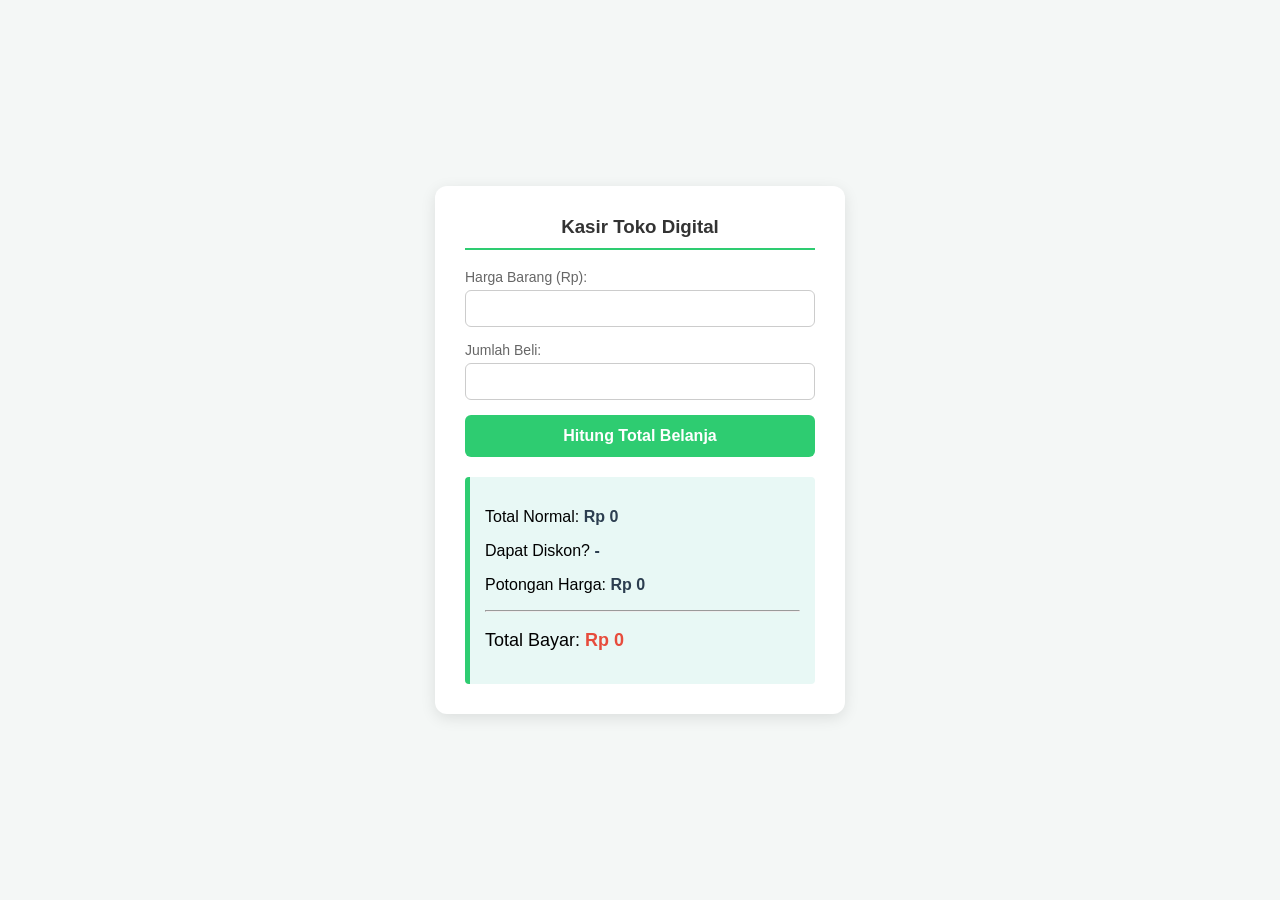
<file: index.html>
<!doctype html>
<html lang="id">
  <head>
    <meta charset="UTF-8" />
    <meta name="viewport" content="width=device-width, initial-scale=1.0" />
    <title>Simulasi Kasir Toko</title>

    <!-- LINK KE CSS EXTERNAL -->
    <link rel="stylesheet" href="style.css" />

    <!-- CSS INTERNAL -->
    <style>
      .hasil-box {
        margin-top: 20px;
        padding: 15px;
        background-color: #e8f8f5;
        border-left: 5px solid #2ecc71;
        border-radius: 4px;
      }
      .text-bold {
        font-weight: bold;
        color: #2c3e50;
      }
    </style>
  </head>
  <body>
    <!-- HTML SYNTAX -->
    <div class="kalkulator-box">
      <!-- CSS INLINE (Menggunakan atribut style langsung di tag) -->
      <h3 style="border-bottom: 2px solid #2ecc71; padding-bottom: 10px">Kasir Toko Digital</h3>

      <div class="input-group">
        <label for="harga">Harga Barang (Rp):</label>
        <input type="number" id="harga" />
      </div>

      <div class="input-group">
        <label for="jumlah">Jumlah Beli:</label>
        <input type="number" id="jumlah" />
      </div>

      <button onclick="hitungTotal()">Hitung Total Belanja</button>

      <!-- Tempat Output JavaScript -->
      <div class="hasil-box">
        <p>Total Normal: <span id="outTotal" class="text-bold">Rp 0</span></p>
        <p>Dapat Diskon? <span id="outStatus" class="text-bold">-</span></p>
        <p>Potongan Harga: <span id="outDiskon" class="text-bold">Rp 0</span></p>
        <hr />
        <p style="font-size: 18px">Total Bayar: <span id="outBayar" style="color: #e74c3c; font-weight: bold">Rp 0</span></p>
      </div>
    </div>

    <!-- JAVASCRIPT TAG -->
    <script>
      function hitungTotal() {
        // JAVASCRIPT VARIABLE & INPUT INTERACTION
        let hargaBarang = Number(document.getElementById("harga").value);
        let jumlahBeli = Number(document.getElementById("jumlah").value);

        let diskon = 0;
        let statusDiskon = "Tidak";

        // 1. OPERATOR ARITMATIKA (*)
        // Mengalikan harga dengan jumlah untuk mendapat total kotor
        let totalBelanja = hargaBarang * jumlahBeli;

        // 2. OPERATOR PERBANDINGAN (>=)
        // Mengecek apakah total belanja mencapai atau lebih dari Rp 100.000
        if (totalBelanja >= 200000) {
          statusDiskon = "Ya (25%)";

          // OPERATOR ARITMATIKA (*) untuk menghitung nilai potongan 25%
          diskon = totalBelanja * 0.25;
        } else if (totalBelanja >= 100000) {
          statusDiskon = "Ya (10%)";

          // OPERATOR ARITMATIKA (*) untuk menghitung nilai potongan 10%
          diskon = totalBelanja * 0.1;
        }

        // 3. OPERATOR PENUGASAN (= dan -=)
        // Menginisialisasi nilai awal total bayar
        let totalBayar = totalBelanja;

        // Mengurangi totalBayar dengan diskon secara langsung menggunakan penugasan pengurangan
        totalBayar -= diskon;

        // JAVASCRIPT OUTPUT (Menampilkan hasil ke elemen HTML)
        document.getElementById("outTotal").innerText = "Rp " + totalBelanja;
        document.getElementById("outStatus").innerText = statusDiskon;
        document.getElementById("outDiskon").innerText = "Rp " + diskon;
        document.getElementById("outBayar").innerText = "Rp " + totalBayar;
      }
    </script>
  </body>
</html>
</file>
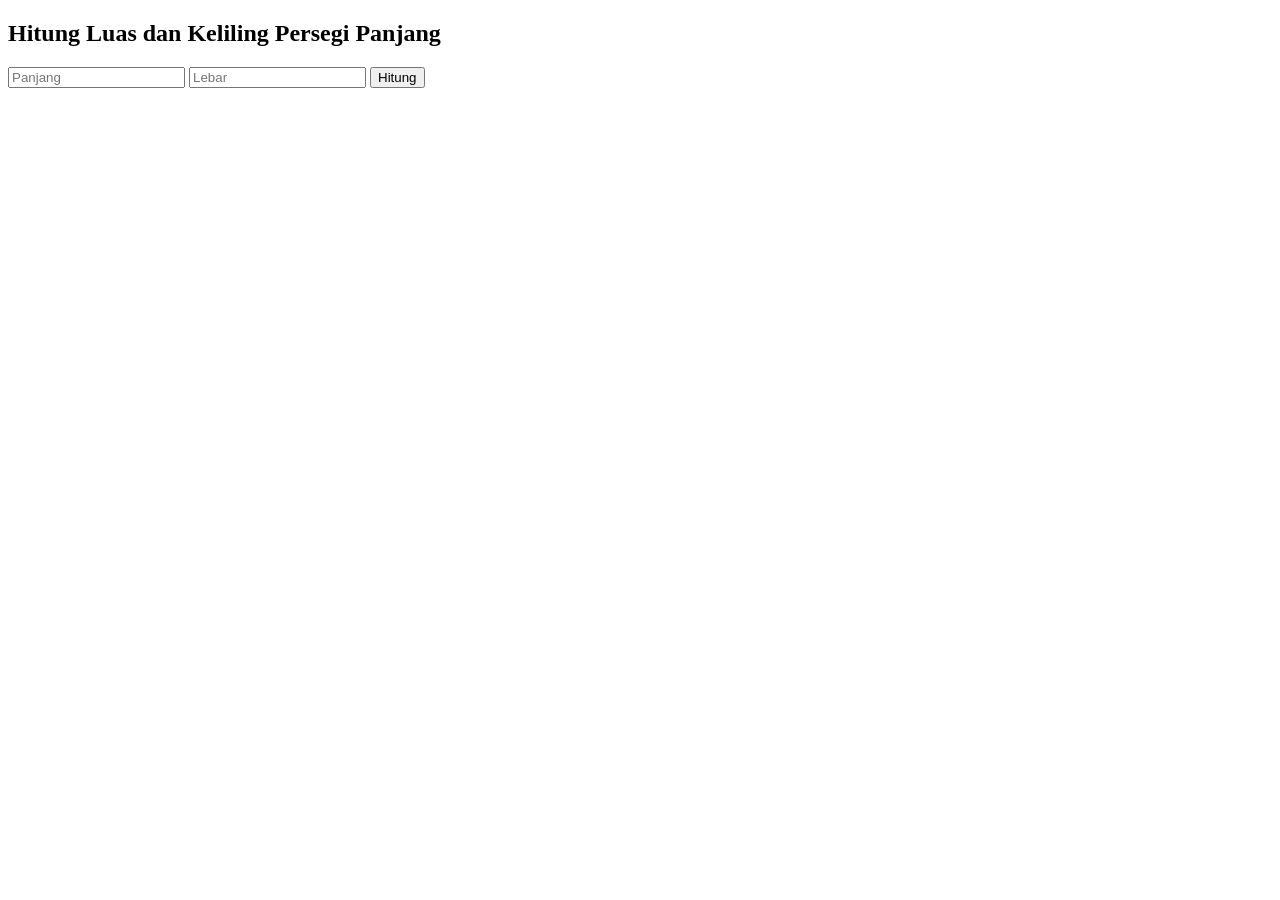
<file: pertemuan_13/functionKompleks.html>
<!DOCTYPE html>
<html>
<head>
    <title>Function Kompleks</title>
</head>
<body>

    <h2>Hitung Luas dan Keliling Persegi Panjang</h2>

    <input type="number" id="panjang" placeholder="Panjang">
    <input type="number" id="lebar" placeholder="Lebar">

    <button onclick="hitung()">Hitung</button>

    <p id="output"></p>

    <script>

        function luas(p, l) {
            return p * l;
        }

        function keliling(p, l) {
            return 2 * (p + l);
        }

        function hitung() {
            let panjang = parseInt(document.getElementById("panjang").value);
            let lebar = parseInt(document.getElementById("lebar").value);

            let hasilLuas = luas(panjang, lebar);
            let hasilKeliling = keliling(panjang, lebar);

            document.getElementById("output").innerHTML =
                "Luas = " + hasilLuas + "<br>" +
                "Keliling = " + hasilKeliling;
        }

    </script>

</body>
</html>
</file>
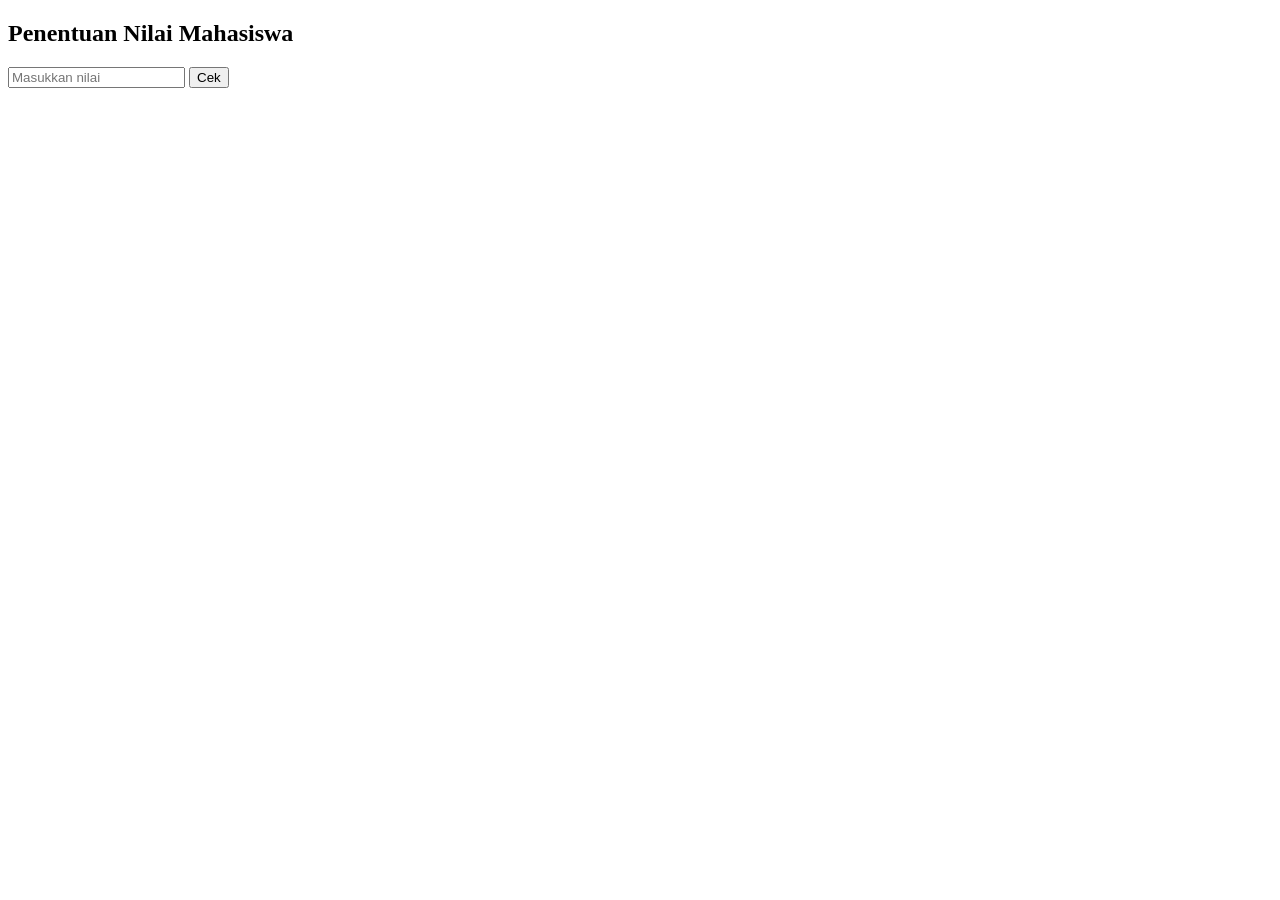
<file: pertemuan_13/ifelseKompleks.html>
<!DOCTYPE html>
<html>
<head>
    <title>IF ELSE Kompleks</title>
</head>
<body>

    <h2>Penentuan Nilai Mahasiswa</h2>

    <input type="number" id="nilai" placeholder="Masukkan nilai">
    <button onclick="cekNilai()">Cek</button>

    <p id="hasil"></p>

    <script>
        function cekNilai() {
            let nilai = document.getElementById("nilai").value;
            let hasil = "";

            if (nilai >= 90 && nilai <= 100) {
                hasil = "Grade A";
            } 
            else if (nilai >= 80) {
                hasil = "Grade B";
            } 
            else if (nilai >= 70) {
                hasil = "Grade C";
            } 
            else if (nilai >= 60) {
                hasil = "Grade D";
            } 
            else if (nilai >= 0) {
                hasil = "Grade E";
            } 
            else {
                hasil = "Nilai tidak valid";
            }

            document.getElementById("hasil").innerHTML = hasil;
        }
    </script>

</body>
</html>
</file>
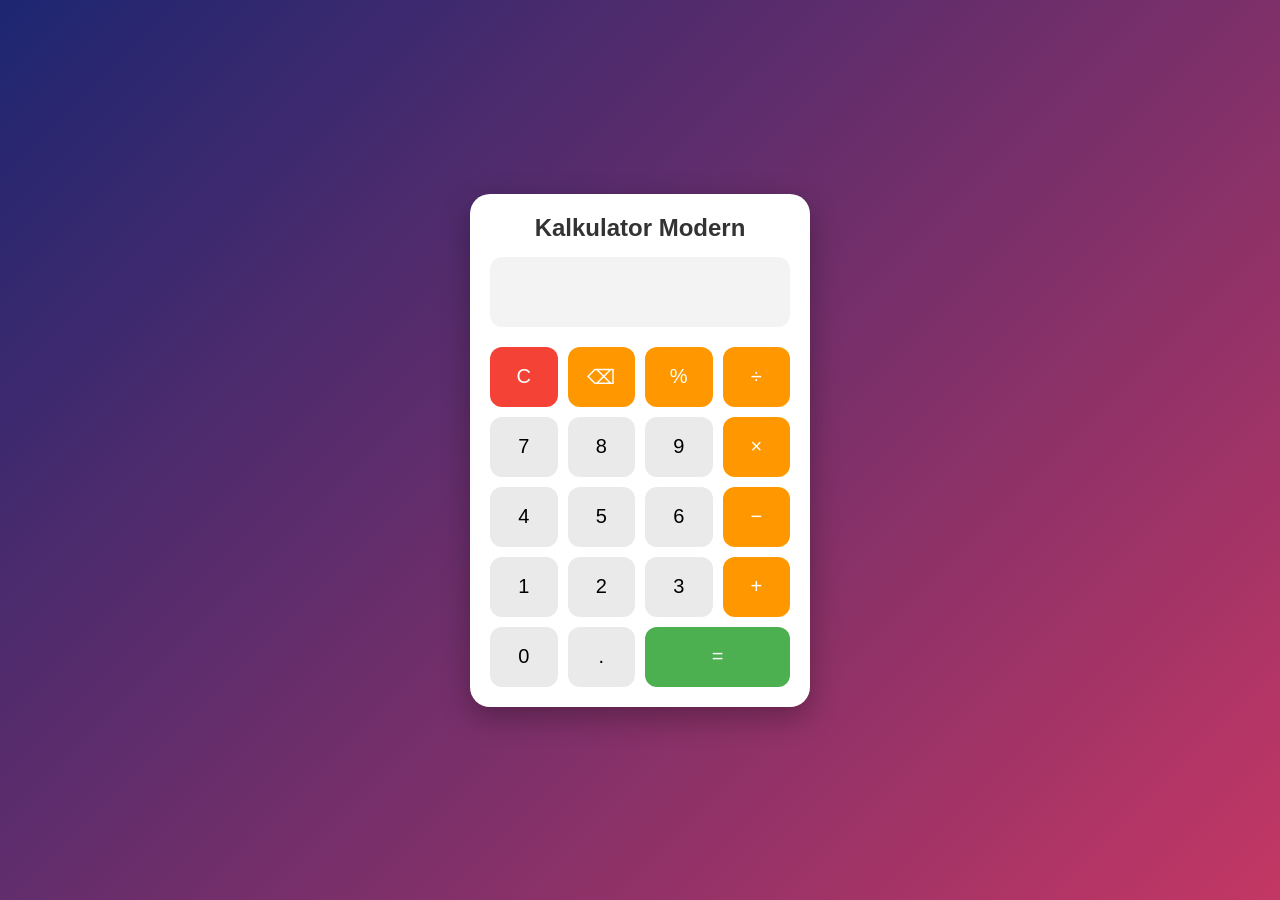
<file: pertemuan_13/kalkulator.html>
<!DOCTYPE html>
<html lang="id">
<head>
    <meta charset="UTF-8">
    <meta name="viewport" content="width=device-width, initial-scale=1.0">

    <title>Kalkulator Modern</title>

    <style>

        *{
            margin: 0;
            padding: 0;
            box-sizing: border-box;
            font-family: Arial, Helvetica, sans-serif;
        }

        body{
            background: linear-gradient(135deg, #1d2671, #c33764);
            height: 100vh;
            display: flex;
            justify-content: center;
            align-items: center;
        }

        .calculator{
            width: 340px;
            background: white;
            padding: 20px;
            border-radius: 20px;
            box-shadow: 0 10px 30px rgba(0,0,0,0.3);
        }

        .title{
            text-align: center;
            margin-bottom: 15px;
            color: #333;
        }

        #display{
            width: 100%;
            height: 70px;
            border: none;
            outline: none;
            background: #f3f3f3;
            border-radius: 12px;
            text-align: right;
            font-size: 32px;
            padding: 10px;
            margin-bottom: 20px;
        }

        .buttons{
            display: grid;
            grid-template-columns: repeat(4,1fr);
            gap: 10px;
        }

        button{
            height: 60px;
            border: none;
            border-radius: 12px;
            font-size: 20px;
            cursor: pointer;
            transition: 0.2s;
        }

        button:hover{
            transform: scale(1.05);
        }

        .number{
            background: #eaeaea;
        }

        .operator{
            background: #ff9800;
            color: white;
        }

        .equal{
            background: #4caf50;
            color: white;
            grid-column: span 2;
        }

        .clear{
            background: #f44336;
            color: white;
        }

    </style>
</head>

<body>

    <div class="calculator">

        <h2 class="title">Kalkulator Modern</h2>

        <input type="text" id="display" readonly>

        <div class="buttons">

            <button class="clear" onclick="clearDisplay()">C</button>
            <button class="operator" onclick="deleteLast()">⌫</button>
            <button class="operator" onclick="appendValue('%')">%</button>
            <button class="operator" onclick="appendValue('/')">÷</button>

            <button class="number" onclick="appendValue('7')">7</button>
            <button class="number" onclick="appendValue('8')">8</button>
            <button class="number" onclick="appendValue('9')">9</button>
            <button class="operator" onclick="appendValue('*')">×</button>

            <button class="number" onclick="appendValue('4')">4</button>
            <button class="number" onclick="appendValue('5')">5</button>
            <button class="number" onclick="appendValue('6')">6</button>
            <button class="operator" onclick="appendValue('-')">−</button>

            <button class="number" onclick="appendValue('1')">1</button>
            <button class="number" onclick="appendValue('2')">2</button>
            <button class="number" onclick="appendValue('3')">3</button>
            <button class="operator" onclick="appendValue('+')">+</button>

            <button class="number" onclick="appendValue('0')">0</button>
            <button class="number" onclick="appendValue('.')">.</button>

            <button class="equal" onclick="calculate()">=</button>

        </div>

    </div>

    <script>

        const display = document.getElementById("display");

        function appendValue(value){
            display.value += value;
        }

        function clearDisplay(){
            display.value = "";
        }

        function deleteLast(){
            display.value = display.value.slice(0, -1);
        }

        function calculate(){

            try{
                display.value = eval(display.value);
            }
            catch(error){
                display.value = "Error";
            }

        }

        // Support keyboard
        document.addEventListener("keydown", function(event){

            const key = event.key;

            if(!isNaN(key) || ['+','-','*','/','.','%'].includes(key)){
                appendValue(key);
            }
            else if(key === "Enter"){
                calculate();
            }
            else if(key === "Backspace"){
                deleteLast();
            }
            else if(key === "Escape"){
                clearDisplay();
            }

        });

    </script>

</body>
</html>
</file>
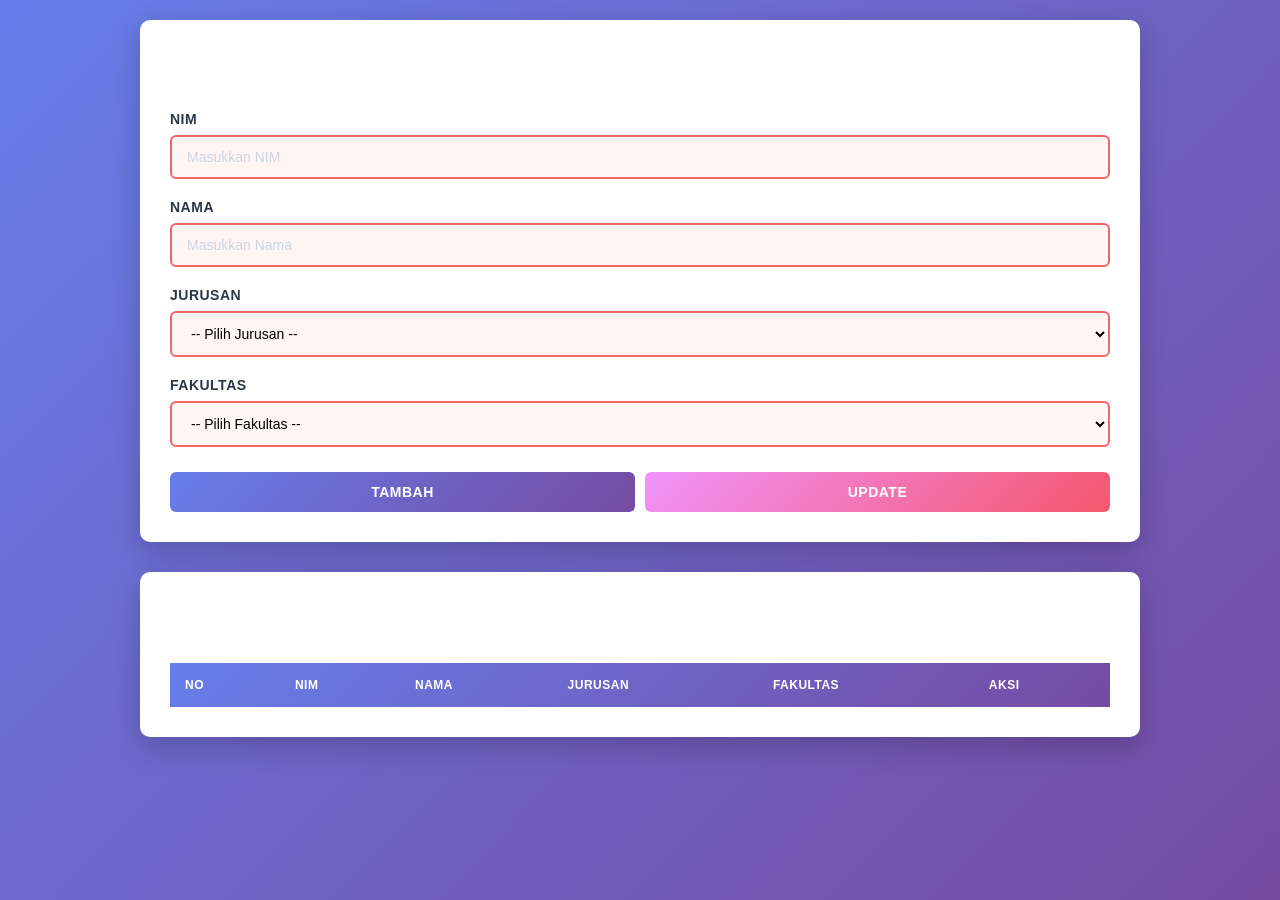
<file: pertemuan_14/mahasiswa.html>
<!DOCTYPE html>
<html lang="id">

<head>
    <meta charset="UTF-8">
    <meta name="viewport" content="width=device-width, initial-scale=1.0">
    <title>Data Mahasiswa</title>
    <link rel="stylesheet" href="styles.css">
</head>

<body>

<div class="container">
    <div class="form-section">
        <h2>Form Data Mahasiswa</h2>

        <div class="form-group">
            <label>NIM</label>
            <input type="text" id="nim" placeholder="Masukkan NIM" required>
        </div>

        <div class="form-group">
            <label>Nama</label>
            <input type="text" id="nama" placeholder="Masukkan Nama" required>
        </div>

        <div class="form-group">
            <label>Jurusan</label>
            <select id="jurusan" required>
                <option value="">-- Pilih Jurusan --</option>
                <option value="Teknik Informatika">Teknik Informatika</option>
                <option value="Sistem Informasi">Sistem Informasi</option>
                <option value="Teknik Elektro">Teknik Elektro</option>
            </select>
        </div>

        <div class="form-group">
            <label>Fakultas</label>
            <select id="fakultas" required>
                <option value="">-- Pilih Fakultas --</option>
                <option value="Fakultas Ilmu Komputer">Fakultas Ilmu Komputer</option>
                <option value="Fakultas Teknik">Fakultas Teknik</option>
                <option value="Fakultas Ekonomi">Fakultas Ekonomi</option>
            </select>
        </div>

        <div class="button-group">
            <button class="btn-tambah" onclick="tambahData()">Tambah</button>
            <button class="btn-update" onclick="updateData()">Update</button>
        </div>
    </div>

    <div class="table-section">
        <h2>Daftar Mahasiswa</h2>

        <table>
            <thead>
                <tr>
                    <th>No</th>
                    <th>NIM</th>
                    <th>Nama</th>
                    <th>Jurusan</th>
                    <th>Fakultas</th>
                    <th>Aksi</th>
                </tr>
            </thead>
            <tbody id="tabelData"></tbody>
        </table>
    </div>
</div>

    <script>
        let dataMahasiswa = [];
        let indexEdit = -1;

        function tampilData() {
            let tabel = document.getElementById("tabelData");
            tabel.innerHTML = "";

            for (let i = 0; i < dataMahasiswa.length; i++) {
                tabel.innerHTML += `
                    <tr>
                        <td>${i + 1}</td>
                        <td>${dataMahasiswa[i].nim}</td>
                        <td>${dataMahasiswa[i].nama}</td>
                        <td>${dataMahasiswa[i].jurusan}</td>
                        <td>${dataMahasiswa[i].fakultas}</td>
                        <td>
                            <button class="btn-action btn-edit" onclick="editData(${i})">Edit</button>
                            <button class="btn-action btn-hapus" onclick="hapusData(${i})">Hapus</button>
                        </td>
                    </tr>
                `;
            }
        }

        function tambahData() {
            let nim = document.getElementById("nim").value.trim();
            let nama = document.getElementById("nama").value.trim();
            let jurusan = document.getElementById("jurusan").value.trim();
            let fakultas = document.getElementById("fakultas").value.trim();

            // Validasi field yang kosong
            if (nim === "") {
                alert("❌ NIM wajib diisi!");
                document.getElementById("nim").focus();
                return;
            }
            if (nama === "") {
                alert("❌ Nama wajib diisi!");
                document.getElementById("nama").focus();
                return;
            }
            if (jurusan === "") {
                alert("❌ Jurusan wajib dipilih!");
                document.getElementById("jurusan").focus();
                return;
            }
            if (fakultas === "") {
                alert("❌ Fakultas wajib dipilih!");
                document.getElementById("fakultas").focus();
                return;
            }

            let mahasiswa = {
                nim: nim,
                nama: nama,
                jurusan: jurusan,
                fakultas: fakultas
            };

            dataMahasiswa.push(mahasiswa);

            alert("✅ Data mahasiswa berhasil ditambahkan!");
            tampilData();
            kosongkanForm();
        }

        function editData(index) {
            document.getElementById("nim").value = dataMahasiswa[index].nim;
            document.getElementById("nama").value = dataMahasiswa[index].nama;
            document.getElementById("jurusan").value = dataMahasiswa[index].jurusan;
            document.getElementById("fakultas").value = dataMahasiswa[index].fakultas;

            indexEdit = index;
        }

        function updateData() {
            if (indexEdit === -1) {
                alert("❌ Pilih data yang ingin diedit terlebih dahulu!");
                return;
            }

            let nim = document.getElementById("nim").value.trim();
            let nama = document.getElementById("nama").value.trim();
            let jurusan = document.getElementById("jurusan").value.trim();
            let fakultas = document.getElementById("fakultas").value.trim();

            // Validasi field yang kosong
            if (nim === "") {
                alert("❌ NIM wajib diisi!");
                document.getElementById("nim").focus();
                return;
            }
            if (nama === "") {
                alert("❌ Nama wajib diisi!");
                document.getElementById("nama").focus();
                return;
            }
            if (jurusan === "") {
                alert("❌ Jurusan wajib dipilih!");
                document.getElementById("jurusan").focus();
                return;
            }
            if (fakultas === "") {
                alert("❌ Fakultas wajib dipilih!");
                document.getElementById("fakultas").focus();
                return;
            }

            dataMahasiswa[indexEdit].nim = nim;
            dataMahasiswa[indexEdit].nama = nama;
            dataMahasiswa[indexEdit].jurusan = jurusan;
            dataMahasiswa[indexEdit].fakultas = fakultas;

            alert("✅ Data mahasiswa berhasil diperbarui!");
            tampilData();
            kosongkanForm();

            indexEdit = -1;
        }

        function hapusData(index) {
            dataMahasiswa.splice(index, 1);
            tampilData();
        }

        function kosongkanForm() {
            document.getElementById("nim").value = "";
            document.getElementById("nama").value = "";
            document.getElementById("jurusan").value = "";
            document.getElementById("fakultas").value = "";
        }
    </script>

</body>

</html>
</file>
<file: style.css>
/* style.css */
body {
    font-family: 'Segoe UI', Tahoma, Geneva, Verdana, sans-serif;
    background-color: #f4f7f6;
    display: flex;
    justify-content: center;
    align-items: center;
    height: 100vh;
    margin: 0;
}

.kalkulator-box {
    background-color: #ffffff;
    padding: 30px;
    border-radius: 12px;
    box-shadow: 0 4px 15px rgba(0, 0, 0, 0.1);
    width: 350px;
}

h3 {
    color: #333;
    margin-top: 0;
    text-align: center;
}

.input-group {
    margin-bottom: 15px;
}

.input-group label {
    display: block;
    margin-bottom: 5px;
    color: #666;
    font-size: 14px;
}

.input-group input {
    width: 100%;
    padding: 10px;
    border: 1px solid #ccc;
    border-radius: 6px;
    box-sizing: border-box;
}

button {
    width: 100%;
    padding: 12px;
    background-color: #2ecc71;
    color: white;
    border: none;
    border-radius: 6px;
    font-size: 16px;
    cursor: pointer;
    font-weight: bold;
}

button:hover {
    background-color: #27ae60;
}
</file>
<file: pertemuan_14/styles.css>
* {
    margin: 0;
    padding: 0;
    box-sizing: border-box;
}

body {
    font-family: 'Segoe UI', Tahoma, Geneva, Verdana, sans-serif;
    background: linear-gradient(135deg, #667eea 0%, #764ba2 100%);
    min-height: 100vh;
    padding: 20px;
}

.container {
    max-width: 1000px;
    margin: 0 auto;
}

/* ===== JUDUL UTAMA ===== */
h2 {
    color: #2d3748;
    margin-bottom: 20px;
    font-size: 24px;
    padding-bottom: 10px;
    border-bottom: 3px solid #667eea;
}

h2:first-of-type {
    color: #ffffff;
    border-bottom-color: #ffffff;
    margin-top: 0;
}

/* ===== FORM SECTION ===== */
.form-section {
    background: white;
    padding: 30px;
    border-radius: 10px;
    box-shadow: 0 10px 30px rgba(0, 0, 0, 0.2);
    margin-bottom: 30px;
}

.form-group {
    margin-bottom: 20px;
    display: flex;
    flex-direction: column;
}

label {
    font-weight: 600;
    color: #2d3748;
    margin-bottom: 8px;
    font-size: 14px;
    text-transform: uppercase;
    letter-spacing: 0.5px;
}

input[type="text"],
select {
    padding: 12px 15px;
    border: 2px solid #e2e8f0;
    border-radius: 6px;
    font-size: 14px;
    transition: all 0.3s ease;
    font-family: 'Segoe UI', Tahoma, Geneva, Verdana, sans-serif;
}

input[type="text"]:focus,
select:focus {
    outline: none;
    border-color: #667eea;
    box-shadow: 0 0 0 3px rgba(102, 126, 234, 0.1);
    background-color: #f7fafc;
}

input[type="text"]::placeholder {
    color: #cbd5e0;
}

input[type="text"]:invalid {
    border-color: #f56565;
    background-color: #fff5f5;
}

select:invalid {
    border-color: #f56565;
    background-color: #fff5f5;
}

/* ===== BUTTON SECTION ===== */
.button-group {
    display: flex;
    gap: 10px;
    margin-top: 25px;
}

button {
    flex: 1;
    padding: 12px 20px;
    border: none;
    border-radius: 6px;
    font-size: 14px;
    font-weight: 600;
    cursor: pointer;
    transition: all 0.3s ease;
    text-transform: uppercase;
    letter-spacing: 0.5px;
}

.btn-tambah {
    background: linear-gradient(135deg, #667eea 0%, #764ba2 100%);
    color: white;
}

.btn-tambah:hover {
    transform: translateY(-2px);
    box-shadow: 0 8px 20px rgba(102, 126, 234, 0.4);
}

.btn-tambah:active {
    transform: translateY(0);
}

.btn-update {
    background: linear-gradient(135deg, #f093fb 0%, #f5576c 100%);
    color: white;
}

.btn-update:hover {
    transform: translateY(-2px);
    box-shadow: 0 8px 20px rgba(245, 87, 108, 0.4);
}

.btn-update:active {
    transform: translateY(0);
}

/* ===== TABEL SECTION ===== */
.table-section {
    background: white;
    padding: 30px;
    border-radius: 10px;
    box-shadow: 0 10px 30px rgba(0, 0, 0, 0.2);
    overflow-x: auto;
}

table {
    width: 100%;
    border-collapse: collapse;
    margin-top: 20px;
}

thead {
    background: linear-gradient(135deg, #667eea 0%, #764ba2 100%);
}

th {
    color: white;
    padding: 15px;
    text-align: left;
    font-weight: 600;
    text-transform: uppercase;
    font-size: 12px;
    letter-spacing: 0.5px;
}

td {
    padding: 15px;
    border-bottom: 1px solid #e2e8f0;
    color: #2d3748;
    font-size: 14px;
}

tbody tr {
    transition: background-color 0.3s ease;
}

tbody tr:hover {
    background-color: #f7fafc;
}

tbody tr:last-child td {
    border-bottom: none;
}

/* ===== TABEL ACTION BUTTONS ===== */
.btn-action {
    padding: 8px 12px;
    border: none;
    border-radius: 5px;
    font-size: 12px;
    font-weight: 600;
    cursor: pointer;
    transition: all 0.3s ease;
    margin-right: 5px;
    text-transform: uppercase;
    letter-spacing: 0.3px;
}

.btn-edit {
    background: linear-gradient(135deg, #4facfe 0%, #00f2fe 100%);
    color: white;
}

.btn-edit:hover {
    transform: translateY(-2px);
    box-shadow: 0 5px 15px rgba(79, 172, 254, 0.4);
}

.btn-hapus {
    background: linear-gradient(135deg, #fa709a 0%, #fee140 100%);
    color: white;
}

.btn-hapus:hover {
    transform: translateY(-2px);
    box-shadow: 0 5px 15px rgba(250, 112, 154, 0.4);
}

/* ===== RESPONSIVE DESIGN ===== */
@media (max-width: 768px) {
    body {
        padding: 10px;
    }

    .form-section,
    .table-section {
        padding: 20px;
    }

    .button-group {
        flex-direction: column;
    }

    button {
        width: 100%;
    }

    table {
        font-size: 12px;
    }

    th,
    td {
        padding: 10px;
    }

    h2 {
        font-size: 20px;
    }

    .btn-action {
        padding: 6px 10px;
        font-size: 11px;
        margin-bottom: 5px;
        width: 100%;
    }
}

@media (max-width: 480px) {
    .form-section,
    .table-section {
        padding: 15px;
    }

    h2 {
        font-size: 18px;
        margin-bottom: 15px;
    }

    table {
        font-size: 11px;
    }

    th,
    td {
        padding: 8px;
    }

    label {
        font-size: 13px;
    }

    input[type="text"],
    select {
        padding: 10px;
        font-size: 13px;
    }
}
</file>
